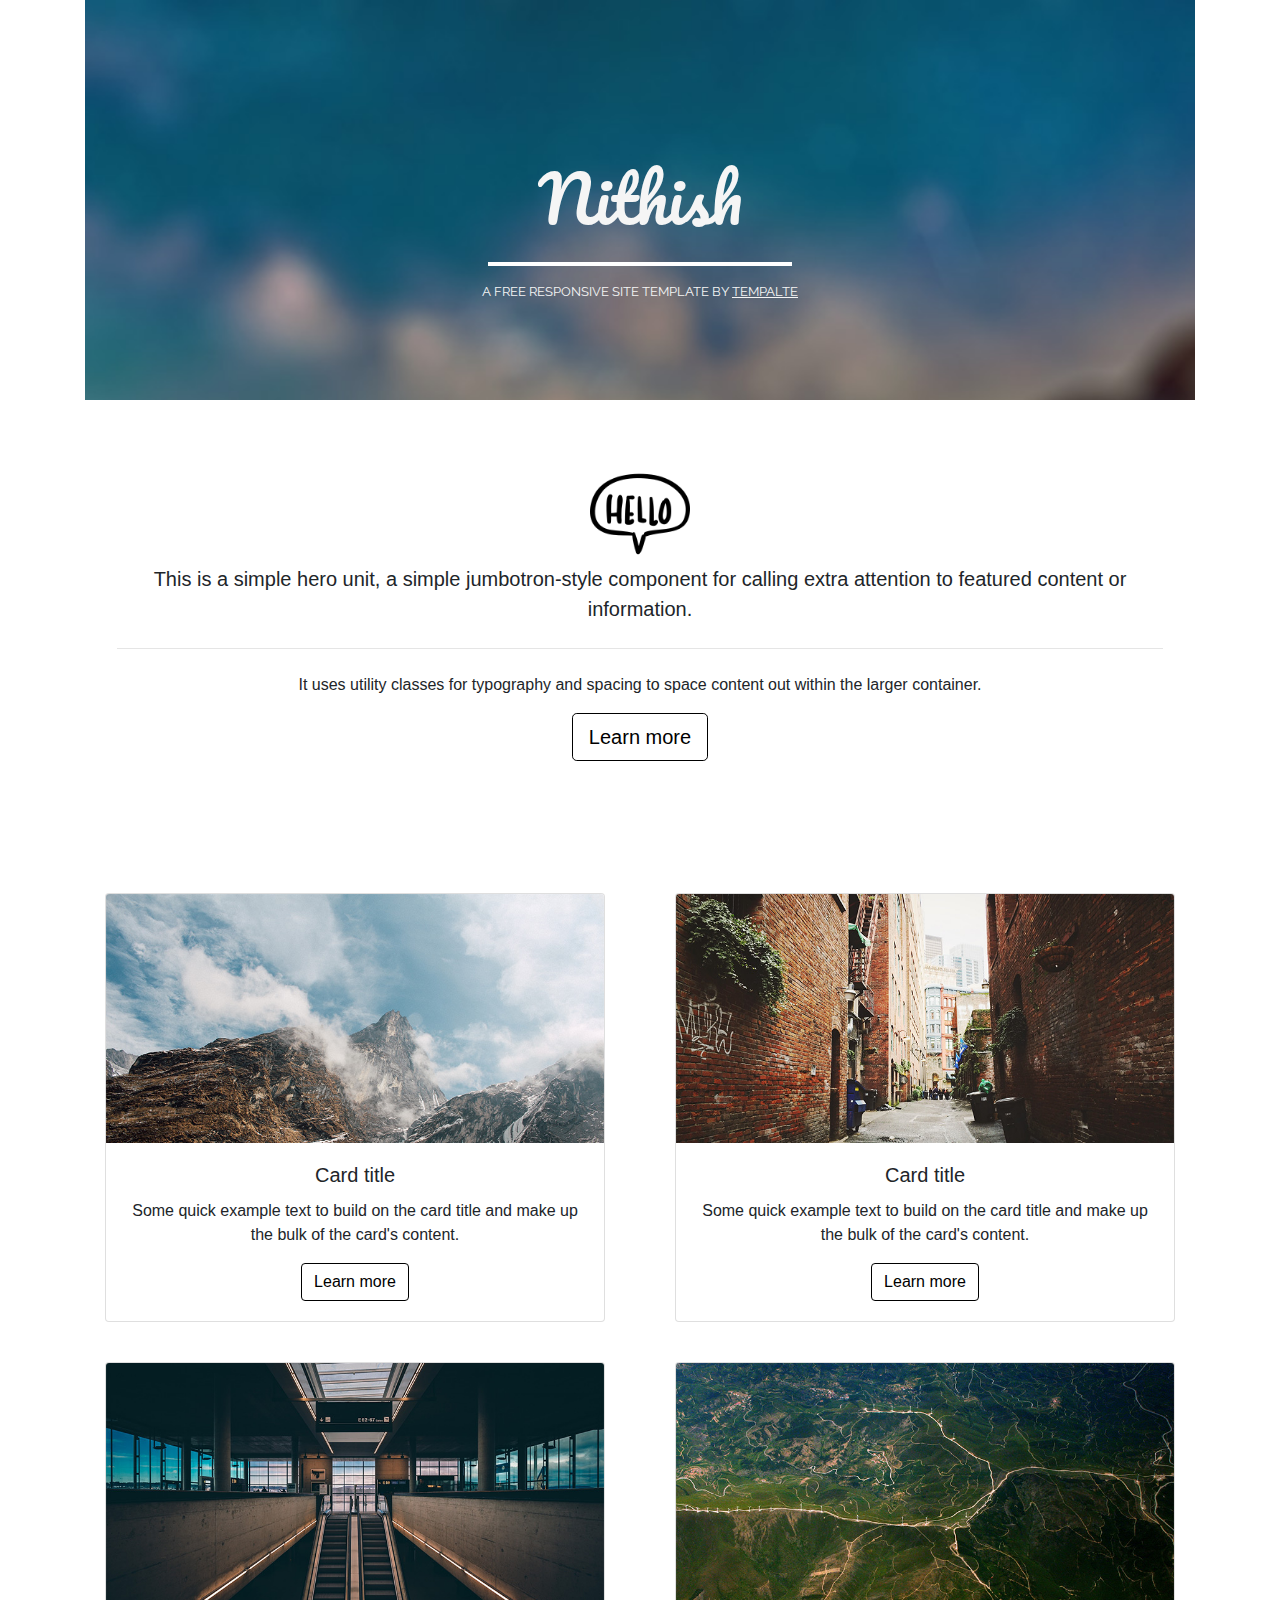
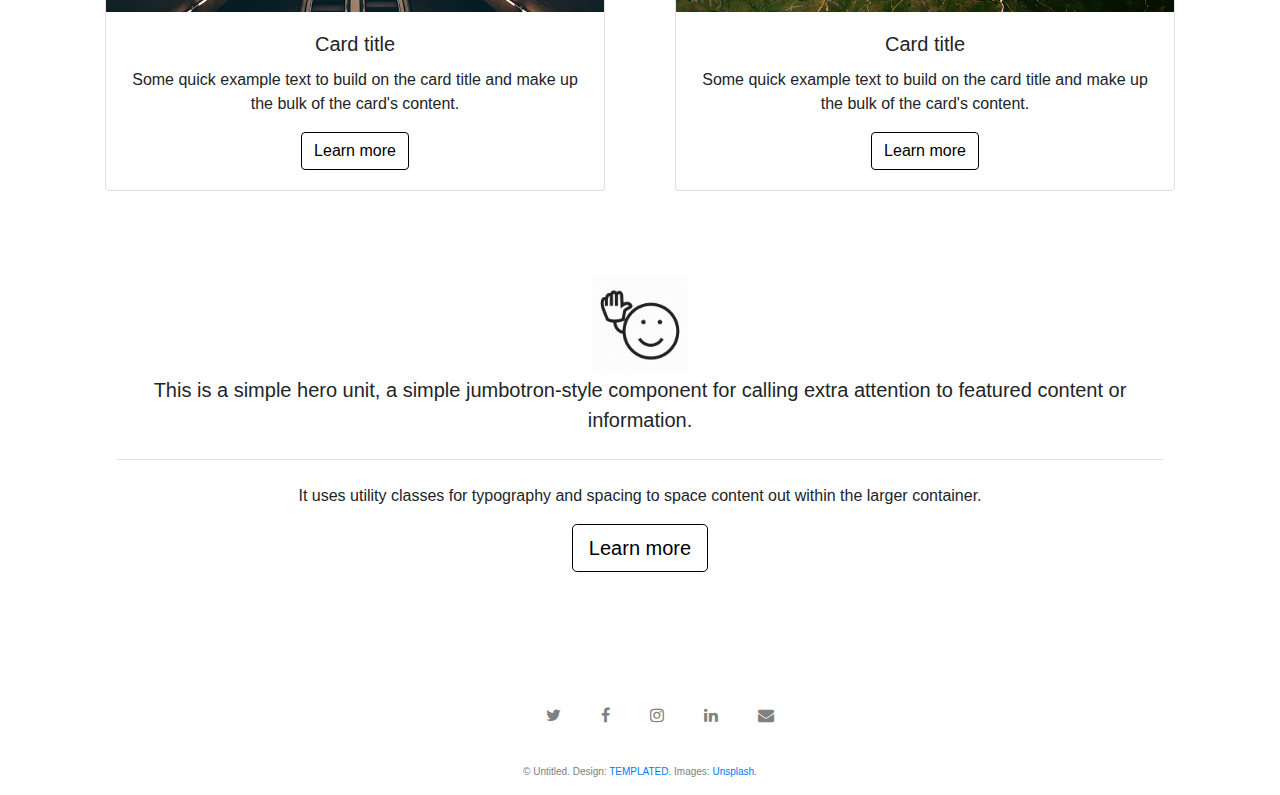
<file: index.html>
<html>
    <head>
        <title>template</title>
        <link rel="stylesheet" href="template.css">
        <link href="https://fonts.googleapis.com/css2?family=Pacifico&display=swap" rel="stylesheet">
        <link href="https://fonts.googleapis.com/css2?family=Raleway&display=swap" rel="stylesheet">
        <link rel="stylesheet" href="https://cdnjs.cloudflare.com/ajax/libs/font-awesome/4.7.0/css/font-awesome.min.css">
	 <link rel="stylesheet" href="https://maxcdn.bootstrapcdn.com/bootstrap/4.0.0/css/bootstrap.min.css" integrity="sha384-Gn5384xqQ1aoWXA+058RXPxPg6fy4IWvTNh0E263XmFcJlSAwiGgFAW/dAiS6JXm" crossorigin="anonymous">
    	<meta name="viewport" content="width=device-width, initial-scale=1, shrink-to-fit=no">
	</head>
    <body>
        <div class="container Container">
        <header class="text-center">
           <div class="header">
            <p class="header1">Nithish</p>
            <hr id="hrline">
            <P class="header2">A FREE RESPONSIVE SITE TEMPLATE BY <a class="Temp" href="#">TEMPALTE</a></P>
            </div>
        </header>
        <section class="text-center">
            <div class="jumbotron" id="j-btn">
                <img class="display-4" src="images/hello.jpg" width="100" height="100">
                <p class="lead">This is a simple hero unit, a simple jumbotron-style component for calling extra attention to featured content or information.</p>
                <hr class="my-4">
                <p>It uses utility classes for typography and spacing to space content out within the larger container.</p>
                <p class="lead">
                  <a class="btn btn-primary btn-lg" id="learn-more-btn" href="#" role="button">Learn more</a>
                </p>
              </div>
        </section>
        <section class="text-center">
            <div class="row">
                <div class="col d-flex justify-content-center" id="padC"><div class="card" style="width:500px;">
                    <img class="card-img-top" src="images/pic01.jpg" alt="Card image cap">
                    <div class="card-body">
                      <h5 class="card-title">Card title</h5>
                      <p class="card-text">Some quick example text to build on the card title and make up the bulk of the card's content.</p>
                      <a href="#" class="btn btn-primary"id="learn-more-btn">Learn more</a>
                    </div>
                  </div></div>
                <div class="col d-flex justify-content-center"id="padC"><div class="card" style="width:500px;">
                    <img class="card-img-top" src="images/pic02.jpg" alt="Card image cap">
                    <div class="card-body">
                      <h5 class="card-title">Card title</h5>
                      <p class="card-text">Some quick example text to build on the card title and make up the bulk of the card's content.</p>
                      <a href="#" class="btn btn-primary"id="learn-more-btn">Learn more</a>
                    </div>
                  </div></div>
                <div class="w-100"></div>
                <div class="col d-flex justify-content-center"id="padC"><div class="card" style="width:500px;">
                    <img class="card-img-top" src="images/pic03.jpg" alt="Card image cap">
                    <div class="card-body">
                      <h5 class="card-title">Card title</h5>
                      <p class="card-text">Some quick example text to build on the card title and make up the bulk of the card's content.</p>
                      <a href="#" class="btn btn-primary"id="learn-more-btn">Learn more</a>
                    </div>
                  </div></div>
                <div class="col d-flex justify-content-center"id="padC"><div class="card" style="width:500px;">
                    <img class="card-img-top" src="images/pic04.jpg" alt="Card image cap">
                    <div class="card-body">
                      <h5 class="card-title">Card title</h5>
                      <p class="card-text">Some quick example text to build on the card title and make up the bulk of the card's content.</p>
                      <a href="#" class="btn btn-primary" id="learn-more-btn">Learn more</a>
                    </div>
                  </div></div>
              </div>
        </section>
        <footer class="text-center">
            <div class="jumbotron" id="j-btn">
                <img class="display-4" src="images/bye.png" width="100" height="100">
                <p class="lead">This is a simple hero unit, a simple jumbotron-style component for calling extra attention to featured content or information.</p>
                <hr class="my-4">
                <p>It uses utility classes for typography and spacing to space content out within the larger container.</p>
                <p class="lead">
                  <a class="btn btn-primary btn-lg" id="learn-more-btn" href="#" role="button">Learn more</a>
                </p>
              </div>
            </footer>
            <footer class="d-flex justify-content-center">
                <ul id="icons-footer">
                            <li><a href="#" class="fa fa-twitter"><span class="label"></span></a></li>
							<li><a href="#" class="fa fa-facebook"><span class="label"></span></a></li>
							<li><a href="#" class="fa fa-instagram"><span class="label"></span></a></li>
							<li><a href="#" class="fa fa-linkedin"><span class="label"></span></a></li>
							<li><a href="#" class="fa fa-envelope"><span class="label"></span></a></li>
                </ul>
            </footer>
            <footer class="d-flex justify-content-center"><p class="copyright">&copy; Untitled. Design: <a href="https://templated.co">TEMPLATED</a>. Images: <a href="https://unsplash.com">Unsplash</a>.</p></footer>
        </div>
    </body>
    </body>
</html>
</file>
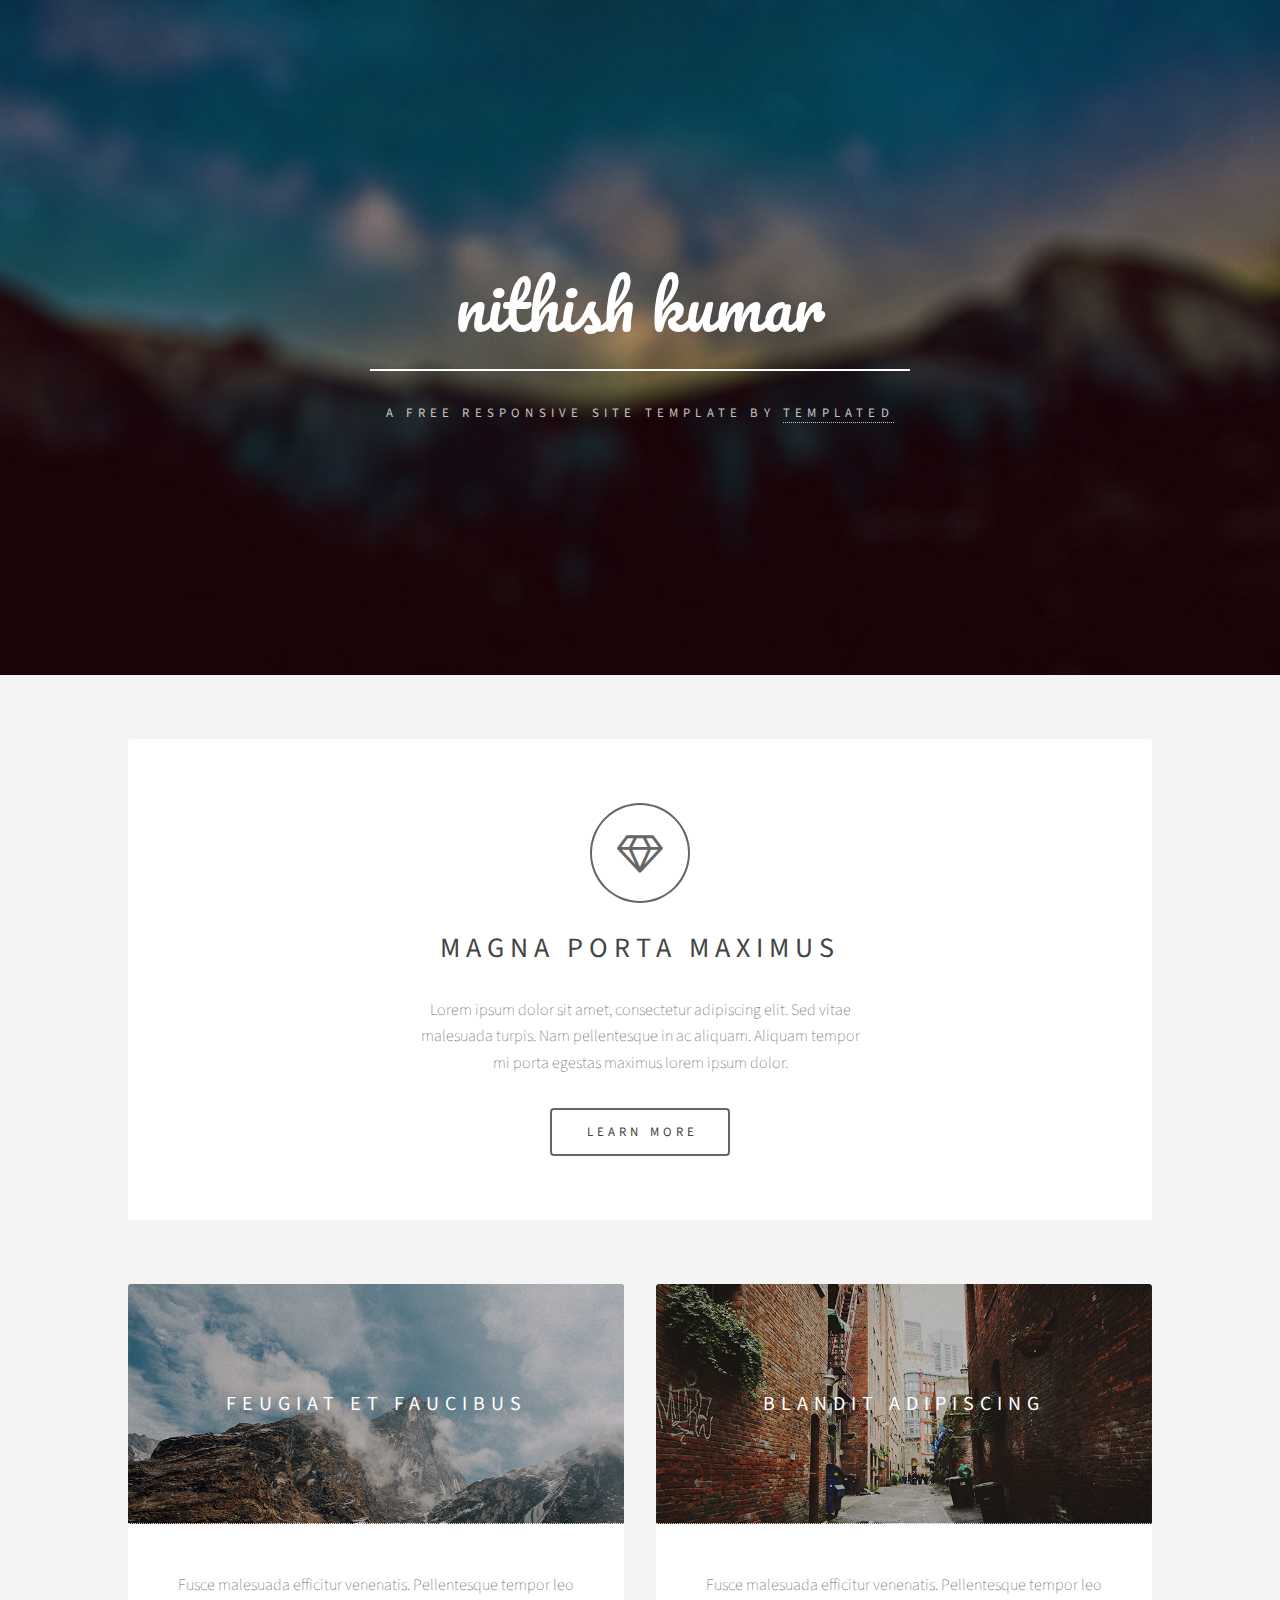
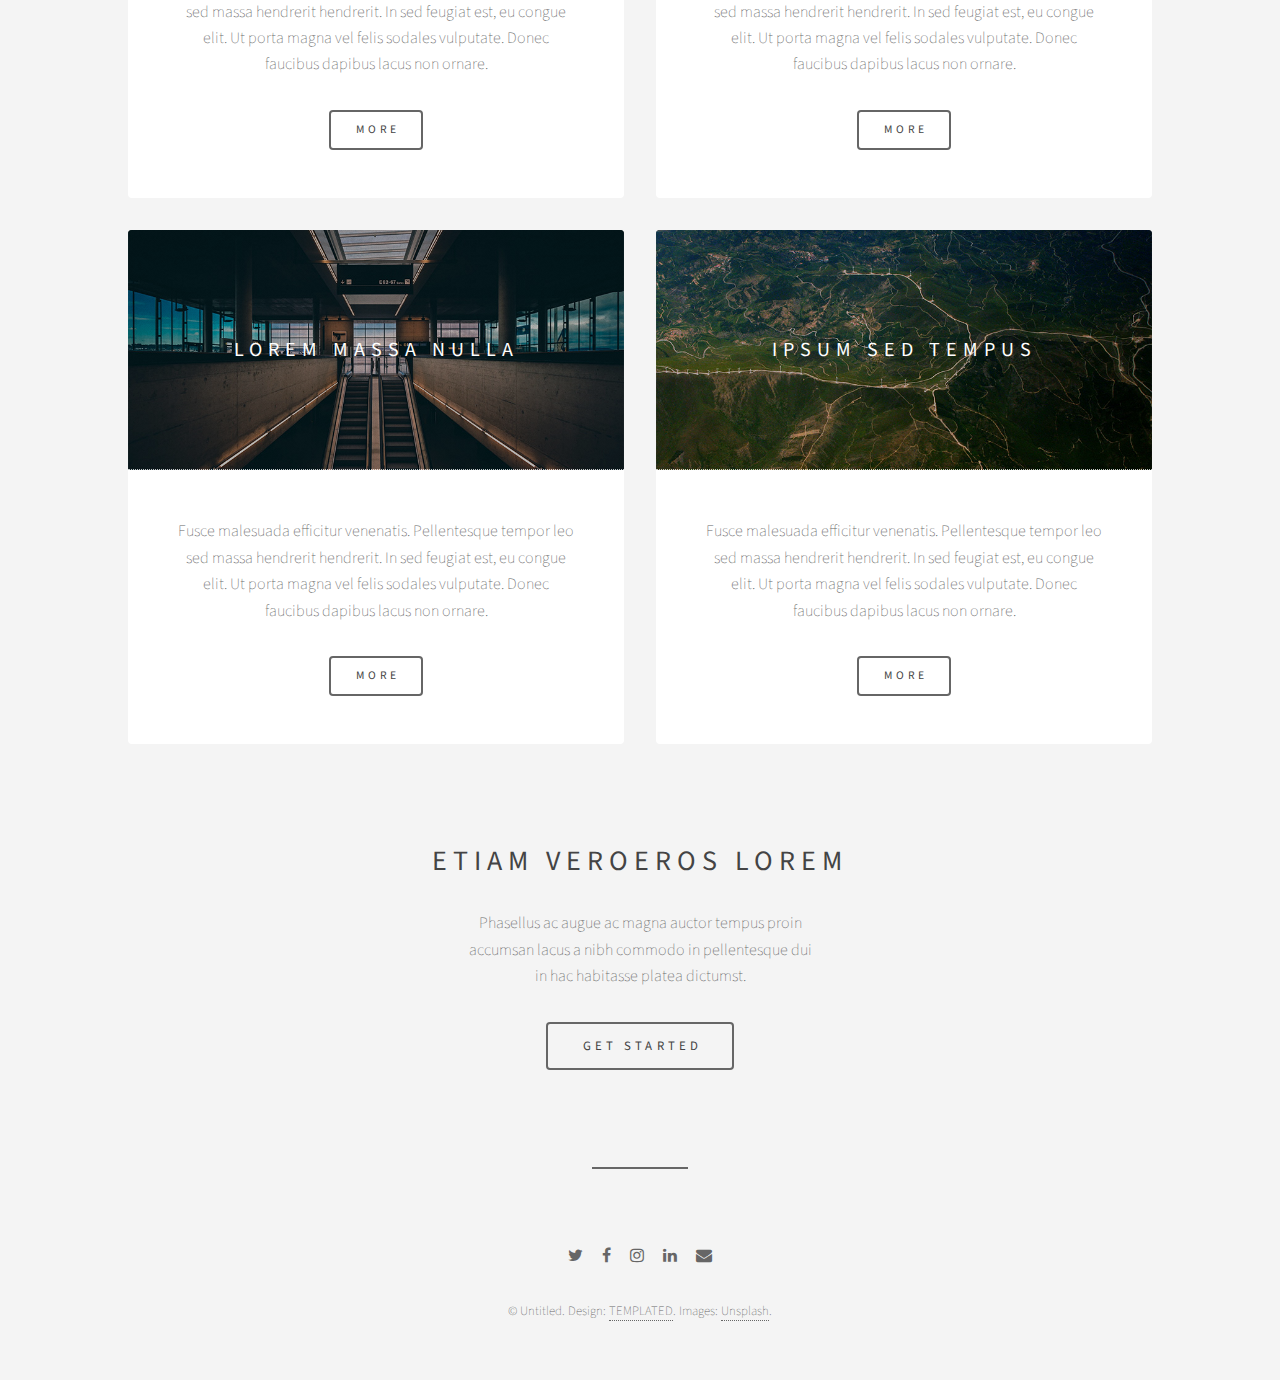
<file: template i download/template.html>
<!DOCTYPE HTML>
<!--
	Epilogue by TEMPLATED
	templated.co @templatedco
	Released for free under the Creative Commons Attribution 3.0 license (templated.co/license)
-->
<html>
	<head>
		<title>Epilogue by TEMPLATED</title>
		<meta charset="utf-8" />
		<meta name="viewport" content="width=device-width, initial-scale=1" />
		<link rel="stylesheet" href="assets/css/main.css" />
	</head>
	<body>

		<!-- Header -->
			<header id="header" class="alt">
				<div class="inner">
					<h1>nithish kumar</h1>
					<p>A free responsive site template by <a href="https://templated.co">TEMPLATED</a></p>
				</div>
			</header>

		<!-- Wrapper -->
			<div id="wrapper">

				<!-- Banner -->
					<section id="intro" class="main">
						<span class="icon fa-diamond major"></span>
						<h2>Magna porta maximus</h2>
						<p>Lorem ipsum dolor sit amet, consectetur adipiscing elit. Sed vitae<br />
						malesuada turpis. Nam pellentesque in ac aliquam. Aliquam tempor<br />
						mi porta egestas maximus lorem ipsum dolor.</p>
						<ul class="actions">
						<li><a href="#" class="button big">Learn More</a></li>
						</ul>
					</section>

				<!-- Items -->
					<section class="main items">
						<article class="item">
							<header>
								<a href="#"><img src="images/pic01.jpg" alt="" /></a>
								<h3>Feugiat et faucibus</h3>
							</header>
							<p>Fusce malesuada efficitur venenatis. Pellentesque tempor leo sed massa hendrerit hendrerit. In sed feugiat est, eu congue elit. Ut porta magna vel felis sodales vulputate. Donec faucibus dapibus lacus non ornare.</p>
							<ul class="actions">
								<li><a href="#" class="button">More</a></li>
							</ul>
						</article>
						<article class="item">
							<header>
								<a href="#"><img src="images/pic02.jpg" alt="" /></a>
								<h3>Blandit adipiscing</h3>
							</header>
							<p>Fusce malesuada efficitur venenatis. Pellentesque tempor leo sed massa hendrerit hendrerit. In sed feugiat est, eu congue elit. Ut porta magna vel felis sodales vulputate. Donec faucibus dapibus lacus non ornare.</p>
							<ul class="actions">
								<li><a href="#" class="button">More</a></li>
							</ul>
						</article>
						<article class="item">
							<header>
								<a href="#"><img src="images/pic03.jpg" alt="" /></a>
								<h3>Lorem massa nulla</h3>
							</header>
							<p>Fusce malesuada efficitur venenatis. Pellentesque tempor leo sed massa hendrerit hendrerit. In sed feugiat est, eu congue elit. Ut porta magna vel felis sodales vulputate. Donec faucibus dapibus lacus non ornare.</p>
							<ul class="actions">
								<li><a href="#" class="button">More</a></li>
							</ul>
						</article>
						<article class="item">
							<header>
								<a href="#"><img src="images/pic04.jpg" alt="" /></a>
								<h3>Ipsum sed tempus</h3>
							</header>
							<p>Fusce malesuada efficitur venenatis. Pellentesque tempor leo sed massa hendrerit hendrerit. In sed feugiat est, eu congue elit. Ut porta magna vel felis sodales vulputate. Donec faucibus dapibus lacus non ornare.</p>
							<ul class="actions">
								<li><a href="#" class="button">More</a></li>
							</ul>
						</article>
					</section>

				<!-- CTA -->
					<section id="cta" class="main special">
						<h2>Etiam veroeros lorem</h2>
						<p>Phasellus ac augue ac magna auctor tempus proin<br />
						accumsan lacus a nibh commodo in pellentesque dui<br />
						in hac habitasse platea dictumst.</p>
						<ul class="actions">
							<li><a href="#" class="button big">Get Started</a></li>
						</ul>
					</section>

				<!-- Main -->
				<!--
					<section id="main" class="main">
						<header>
							<h2>Lorem ipsum dolor</h2>
						</header>
						<p>Fusce malesuada efficitur venenatis. Pellentesque tempor leo sed massa hendrerit hendrerit. In sed feugiat est, eu congue elit. Ut porta magna vel felis sodales vulputate. Donec faucibus dapibus lacus non ornare. Etiam eget neque id metus gravida tristique ac quis erat. Aenean quis aliquet sem. Ut ut elementum sem. Suspendisse eleifend ut est non dapibus. Nulla porta, neque quis pretium sagittis, tortor lacus elementum metus, in imperdiet ante lorem vitae ipsum. Pellentesque habitant morbi tristique senectus et netus et malesuada fames ac turpis egestas. Etiam eget neque id metus gravida tristique ac quis erat. Aenean quis aliquet sem. Ut ut elementum sem. Suspendisse eleifend ut est non dapibus. Nulla porta, neque quis pretium sagittis, tortor lacus elementum metus, in imperdiet ante lorem vitae ipsum. Pellentesque habitant morbi tristique senectus et netus et malesuada fames ac turpis egestas.</p>
					</section>
				-->

				<!-- Footer -->
					<footer id="footer">
						<ul class="icons">
							<li><a href="#" class="icon fa-twitter"><span class="label"></span></a></li>
							<li><a href="#" class="icon fa-facebook"><span class="label"></span></a></li>
							<li><a href="#" class="icon fa-instagram"><span class="label"></span></a></li>
							<li><a href="#" class="icon fa-linkedin"><span class="label"></span></a></li>
							<li><a href="#" class="icon fa-envelope"><span class="label"></span></a></li>
						</ul>
						<p class="copyright">&copy; Untitled. Design: <a href="https://templated.co">TEMPLATED</a>. Images: <a href="https://unsplash.com">Unsplash</a>.</p>
					</footer>

			</div>

		<!-- Scripts -->
			<script src="assets/js/jquery.min.js"></script>
			<script src="assets/js/skel.min.js"></script>
			<script src="assets/js/util.js"></script>
			<script src="assets/js/main.js"></script>

	</body>
</html>
</file>
<file: template.css>
body
{
    margin: 0;
    width: 100%;
    padding: 0;
    
}
.Container
{
    margin: 0;
    padding: 0;
}
header
{ 
  
    background: url(images/banner.jpg) no-repeat center center fixed; 
    -webkit-background-size: cover;        -moz-background-size: cover;
    -o-background-size: cover;
    background-size: cover;
      
    height: 400px;
    width: 100%;
    color: whitesmoke;
}
.header
{
    padding-top: 150px;
}
.header1
{
    font-family: 'Pacifico', cursive;
    font-size: 4em;
    @media only screen and (max-width: 600px) {
        .header1 {
          font-size 1em;
        }
    }
}
.header2
{
    font-family: 'Raleway', sans-serif;
    font-size:13px;
    @media only screen and (max-width: 600px) {
        .header1 {
          font-size:8px;
        }
    }
}
.temp
{
    font-family: 'Raleway', sans-serif;
    color: whitesmoke;
    text-decoration: underline;
}
.temp:hover
{
    color: red;
    text-decoration: none;
    transition: 0.7s ease;
}
#j-btn
{
background-color: white;
}
#learn-more-btn
{
background-color: white;
border: black 1px solid;
color: black;
}
#learn-more-btn:hover
{
    border:red 1px solid;
color:red;
}
.cards-row
{
    margin-left:50px;
}
#padC
{
    padding: 20px;
}
#hrline
{
    border: 2px white solid;
    width: 300px;
}
#icons-footer
{
    list-style: none;
    display: flex;
}
li
{
    padding: 20px;
}
.fa
{
    color: grey;
}
.fa:hover
{
    color:red;
}
.copyright
{
    font-size:10px;
    color: grey;
}}
</file>
<file: template i download/assets/css/main.css>
@import url(font-awesome.min.css);
@import url("https://fonts.googleapis.com/css?family=Pacifico|Source+Sans+Pro:200,400");

/*
	Epilogue by TEMPLATED
	templated.co @templatedco
	Released for free under the Creative Commons Attribution 3.0 license (templated.co/license)
*/

/* Reset */

	html, body, div, span, applet, object, iframe, h1, h2, h3, h4, h5, h6, p, blockquote, pre, a, abbr, acronym, address, big, cite, code, del, dfn, em, img, ins, kbd, q, s, samp, small, strike, strong, sub, sup, tt, var, b, u, i, center, dl, dt, dd, ol, ul, li, fieldset, form, label, legend, table, caption, tbody, tfoot, thead, tr, th, td, article, aside, canvas, details, embed, figure, figcaption, footer, header, hgroup, menu, nav, output, ruby, section, summary, time, mark, audio, video {
		margin: 0;
		padding: 0;
		border: 0;
		font-size: 100%;
		font: inherit;
		vertical-align: baseline;
	}

	article, aside, details, figcaption, figure, footer, header, hgroup, menu, nav, section {
		display: block;
	}

	body {
		line-height: 1;
	}

	ol, ul {
		list-style: none;
	}

	blockquote, q {
		quotes: none;
	}

	blockquote:before, blockquote:after, q:before, q:after {
		content: '';
		content: none;
	}

	table {
		border-collapse: collapse;
		border-spacing: 0;
	}

	body {
		-webkit-text-size-adjust: none;
	}

/* Box Model */

	*, *:before, *:after {
		-moz-box-sizing: border-box;
		-webkit-box-sizing: border-box;
		box-sizing: border-box;
	}

/* Basic */

	@-ms-viewport {
		width: device-width;
	}

	body {
		-ms-overflow-style: scrollbar;
	}

	@media screen and (max-width: 480px) {

		html, body {
			min-width: 320px;
		}

	}

	body {
		background: #f4f4f4;
	}

		body.is-loading *, body.is-loading *:before, body.is-loading *:after {
			-moz-animation: none !important;
			-webkit-animation: none !important;
			-ms-animation: none !important;
			animation: none !important;
			-moz-transition: none !important;
			-webkit-transition: none !important;
			-ms-transition: none !important;
			transition: none !important;
		}

/* Type */

	body {
		background-color: #f4f4f4;
		color: #666666;
	}

	body, input, select, textarea {
		font-family: "Source Sans Pro", Helvetica, sans-serif;
		font-size: 17pt;
		font-weight: 200;
		line-height: 1.65;
	}

		@media screen and (max-width: 1680px) {

			body, input, select, textarea {
				font-size: 13pt;
			}

		}

		@media screen and (max-width: 1280px) {

			body, input, select, textarea {
				font-size: 12pt;
			}

		}

		@media screen and (max-width: 360px) {

			body, input, select, textarea {
				font-size: 11pt;
			}

		}

	a {
		-moz-transition: color 0.2s ease, border-bottom-color 0.2s ease;
		-webkit-transition: color 0.2s ease, border-bottom-color 0.2s ease;
		-ms-transition: color 0.2s ease, border-bottom-color 0.2s ease;
		transition: color 0.2s ease, border-bottom-color 0.2s ease;
		text-decoration: none;
		border-bottom: dotted 1px;
	}

		a:hover {
			border-bottom-color: transparent;
		}

	strong, b {
		font-weight: 400;
	}

	em, i {
		font-style: italic;
	}

	p {
		margin: 0 0 2em 0;
	}

	h1, h2, h3, h4, h5, h6 {
		font-weight: 400;
		line-height: 1.5;
		margin: 0 0 1em 0;
		text-transform: uppercase;
		letter-spacing: 0.375rem;
	}

		h1 a, h2 a, h3 a, h4 a, h5 a, h6 a {
			color: inherit;
			text-decoration: none;
		}

	h1 {
		font-size: 2em;
	}

	h2 {
		font-size: 1.75em;
	}

	h3 {
		font-size: 1.25em;
	}

	h4 {
		font-size: 1em;
	}

	h5 {
		font-size: 0.9em;
	}

	h6 {
		font-size: 0.7em;
	}

	@media screen and (max-width: 736px) {

		h1 {
			font-size: 1.5em;
		}

		h2 {
			font-size: 1.25em;
		}

		h3 {
			font-size: 1em;
		}

	}

	sub {
		font-size: 0.8em;
		position: relative;
		top: 0.5em;
	}

	sup {
		font-size: 0.8em;
		position: relative;
		top: -0.5em;
	}

	blockquote {
		border-left: solid 4px;
		font-style: italic;
		margin: 0 0 2em 0;
		padding: 0.5em 0 0.5em 2em;
	}

	code {
		border-radius: 4px;
		border: solid 1px;
		font-family: "Courier New", monospace;
		font-size: 0.9em;
		margin: 0 0.25em;
		padding: 0.25em 0.65em;
	}

	pre {
		-webkit-overflow-scrolling: touch;
		font-family: "Courier New", monospace;
		font-size: 0.9em;
		margin: 0 0 2em 0;
	}

		pre code {
			display: block;
			line-height: 1.75;
			padding: 1em 1.5em;
			overflow-x: auto;
		}

	hr {
		border: 0;
		border-bottom: solid 1px;
		margin: 2em 0;
	}

		hr.major {
			margin: 3em 0;
		}

	.align-left {
		text-align: left;
	}

	.align-center {
		text-align: center;
	}

	.align-right {
		text-align: right;
	}

	input, select, textarea {
		color: #444444;
	}

	a {
		color: inherit;
	}

		a:hover {
			color: #EF6480 !important;
		}

	strong, b {
		color: #444444;
	}

	h1, h2, h3, h4, h5, h6 {
		color: #444444;
	}

	blockquote {
		border-left-color: #666666;
	}

	code {
		background: rgba(144, 144, 144, 0.075);
		border-color: #666666;
	}

	hr {
		border-bottom-color: #666666;
	}

/* Box */

	.box {
		border-radius: 4px;
		border: solid 1px;
		margin-bottom: 2em;
		padding: 1.5em;
	}

		.box > :last-child,
		.box > :last-child > :last-child,
		.box > :last-child > :last-child > :last-child {
			margin-bottom: 0;
		}

		.box.alt {
			border: 0;
			border-radius: 0;
			padding: 0;
		}

	.box {
		border-color: #666666;
	}

/* Button */

	input[type="submit"],
	input[type="reset"],
	input[type="button"],
	button,
	.button {
		-moz-appearance: none;
		-webkit-appearance: none;
		-ms-appearance: none;
		appearance: none;
		-moz-transition: box-shadow 0.2s ease-in-out, background-color 0.2s ease-in-out, color 0.2s ease-in-out;
		-webkit-transition: box-shadow 0.2s ease-in-out, background-color 0.2s ease-in-out, color 0.2s ease-in-out;
		-ms-transition: box-shadow 0.2s ease-in-out, background-color 0.2s ease-in-out, color 0.2s ease-in-out;
		transition: box-shadow 0.2s ease-in-out, background-color 0.2s ease-in-out, color 0.2s ease-in-out;
		border-radius: 4px;
		border: 0;
		cursor: pointer;
		display: inline-block;
		font-weight: 400;
		height: 3.5em;
		line-height: 3.5em;
		padding: 0 2em 0 2.375em;
		text-align: center;
		text-decoration: none;
		white-space: nowrap;
		text-transform: uppercase;
		letter-spacing: 0.325em;
		font-size: 0.725em;
	}

		input[type="submit"].icon:before,
		input[type="reset"].icon:before,
		input[type="button"].icon:before,
		button.icon:before,
		.button.icon:before {
			margin-right: 0.5em;
		}

		input[type="submit"].fit,
		input[type="reset"].fit,
		input[type="button"].fit,
		button.fit,
		.button.fit {
			display: block;
			margin: 0 0 1em 0;
			width: 100%;
		}

		input[type="submit"].big,
		input[type="reset"].big,
		input[type="button"].big,
		button.big,
		.button.big {
			font-size: 0.8em;
			padding: 0 2.5em 0 2.875em;
			height: 3.75em;
			line-height: 3.75em;
		}

		input[type="submit"].disabled, input[type="submit"]:disabled,
		input[type="reset"].disabled,
		input[type="reset"]:disabled,
		input[type="button"].disabled,
		input[type="button"]:disabled,
		button.disabled,
		button:disabled,
		.button.disabled,
		.button:disabled {
			-moz-pointer-events: none;
			-webkit-pointer-events: none;
			-ms-pointer-events: none;
			pointer-events: none;
			opacity: 0.25;
		}

		@media screen and (max-width: 480px) {

			input[type="submit"],
			input[type="reset"],
			input[type="button"],
			button,
			.button {
				padding: 0;
			}

		}

	input[type="submit"],
	input[type="reset"],
	input[type="button"],
	button,
	.button {
		background-color: transparent;
		box-shadow: inset 0 0 0 2px #666666;
		color: #444444 !important;
	}

		input[type="submit"]:hover,
		input[type="reset"]:hover,
		input[type="button"]:hover,
		button:hover,
		.button:hover {
			color: #EF6480 !important;
			box-shadow: inset 0 0 0 2px #EF6480;
		}

		input[type="submit"]:active,
		input[type="reset"]:active,
		input[type="button"]:active,
		button:active,
		.button:active {
			background-color: rgba(239, 100, 128, 0.15);
		}

		input[type="submit"].icon:before,
		input[type="reset"].icon:before,
		input[type="button"].icon:before,
		button.icon:before,
		.button.icon:before {
			color: #999999;
		}

/* Form */

	form {
		margin: 0 0 2em 0;
	}

	label {
		display: block;
		font-size: 0.9em;
		font-weight: 400;
		margin: 0 0 1em 0;
	}

	input[type="text"],
	input[type="password"],
	input[type="email"],
	select,
	textarea {
		-moz-appearance: none;
		-webkit-appearance: none;
		-ms-appearance: none;
		appearance: none;
		border-radius: 4px;
		border: none;
		border: solid 1px;
		color: inherit;
		display: block;
		outline: 0;
		padding: 0 1em;
		text-decoration: none;
		width: 100%;
	}

		input[type="text"]:invalid,
		input[type="password"]:invalid,
		input[type="email"]:invalid,
		select:invalid,
		textarea:invalid {
			box-shadow: none;
		}

	.select-wrapper {
		text-decoration: none;
		display: block;
		position: relative;
	}

		.select-wrapper:before {
			-moz-osx-font-smoothing: grayscale;
			-webkit-font-smoothing: antialiased;
			font-family: FontAwesome;
			font-style: normal;
			font-weight: normal;
			text-transform: none !important;
		}

		.select-wrapper:before {
			content: '\f078';
			display: block;
			height: 2.75em;
			line-height: 2.75em;
			pointer-events: none;
			position: absolute;
			right: 0;
			text-align: center;
			top: 0;
			width: 2.75em;
		}

		.select-wrapper select::-ms-expand {
			display: none;
		}

	input[type="text"],
	input[type="password"],
	input[type="email"],
	select {
		height: 2.75em;
	}

	textarea {
		padding: 0.75em 1em;
	}

	input[type="checkbox"],
	input[type="radio"] {
		-moz-appearance: none;
		-webkit-appearance: none;
		-ms-appearance: none;
		appearance: none;
		display: block;
		float: left;
		margin-right: -2em;
		opacity: 0;
		width: 1em;
		z-index: -1;
	}

		input[type="checkbox"] + label,
		input[type="radio"] + label {
			text-decoration: none;
			cursor: pointer;
			display: inline-block;
			font-size: 1em;
			font-weight: 200;
			padding-left: 2.4em;
			padding-right: 0.75em;
			position: relative;
		}

			input[type="checkbox"] + label:before,
			input[type="radio"] + label:before {
				-moz-osx-font-smoothing: grayscale;
				-webkit-font-smoothing: antialiased;
				font-family: FontAwesome;
				font-style: normal;
				font-weight: normal;
				text-transform: none !important;
			}

			input[type="checkbox"] + label:before,
			input[type="radio"] + label:before {
				border-radius: 4px;
				border: solid 1px;
				content: '';
				display: inline-block;
				height: 1.65em;
				left: 0;
				line-height: 1.58125em;
				position: absolute;
				text-align: center;
				top: 0;
				width: 1.65em;
			}

		input[type="checkbox"]:checked + label:before,
		input[type="radio"]:checked + label:before {
			content: '\f00c';
		}

	input[type="checkbox"] + label:before {
		border-radius: 4px;
	}

	input[type="radio"] + label:before {
		border-radius: 100%;
	}

	::-webkit-input-placeholder {
		opacity: 1.0;
	}

	:-moz-placeholder {
		opacity: 1.0;
	}

	::-moz-placeholder {
		opacity: 1.0;
	}

	:-ms-input-placeholder {
		opacity: 1.0;
	}

	.formerize-placeholder {
		opacity: 1.0;
	}

	label {
		color: #444444;
	}

	input[type="text"],
	input[type="password"],
	input[type="email"],
	select,
	textarea {
		background: rgba(144, 144, 144, 0.075);
		border-color: #666666;
	}

		input[type="text"]:focus,
		input[type="password"]:focus,
		input[type="email"]:focus,
		select:focus,
		textarea:focus {
			border-color: #EF6480;
			box-shadow: 0 0 0 1px #EF6480;
		}

	.select-wrapper:before {
		color: #666666;
	}

	input[type="checkbox"] + label,
	input[type="radio"] + label {
		color: #666666;
	}

		input[type="checkbox"] + label:before,
		input[type="radio"] + label:before {
			background: rgba(144, 144, 144, 0.075);
			border-color: #666666;
		}

	input[type="checkbox"]:checked + label:before,
	input[type="radio"]:checked + label:before {
		background-color: #EF6480;
		border-color: #EF6480;
		color: #ffffff;
	}

	input[type="checkbox"]:focus + label:before,
	input[type="radio"]:focus + label:before {
		border-color: #EF6480;
		box-shadow: 0 0 0 1px #EF6480;
	}

	::-webkit-input-placeholder {
		color: #999999 !important;
	}

	:-moz-placeholder {
		color: #999999 !important;
	}

	::-moz-placeholder {
		color: #999999 !important;
	}

	:-ms-input-placeholder {
		color: #999999 !important;
	}

	.formerize-placeholder {
		color: #999999 !important;
	}

/* Icon */

	.icon {
		text-decoration: none;
		border-bottom: none;
		position: relative;
	}

		.icon:before {
			-moz-osx-font-smoothing: grayscale;
			-webkit-font-smoothing: antialiased;
			font-family: FontAwesome;
			font-style: normal;
			font-weight: normal;
			text-transform: none !important;
		}

		.icon > .label {
			display: none;
		}

		.icon.major {
			display: block;
			margin: 0 0 1.5em 0;
		}

			.icon.major:before {
				cursor: default;
				font-size: 2.5rem;
				box-shadow: inset 0 0 0 2px #666666;
				width: 2.5em;
				height: 2.5em;
				line-height: 2.5em;
				display: inline-block;
				border-radius: 100%;
				color: #666666;
			}

		@media screen and (max-width: 736px) {

			.icon.major:before {
				font-size: 2rem;
			}

		}

/* Image */

	.image {
		border-radius: 4px;
		border: 0;
		display: inline-block;
		position: relative;
	}

		.image img {
			border-radius: 4px;
			display: block;
		}

		.image.left, .image.right {
			max-width: 40%;
		}

			.image.left img, .image.right img {
				width: 100%;
			}

		.image.left {
			float: left;
			margin: 0 1.5em 1em 0;
			top: 0.25em;
		}

		.image.right {
			float: right;
			margin: 0 0 1em 1.5em;
			top: 0.25em;
		}

		.image.fit {
			display: block;
			margin: 0 0 2em 0;
			width: 100%;
		}

			.image.fit img {
				width: 100%;
			}

		.image.main {
			display: block;
			margin: 0 0 3em 0;
			width: 100%;
		}

			.image.main img {
				width: 100%;
			}

/* List */

	ol {
		list-style: decimal;
		margin: 0 0 2em 0;
		padding-left: 1.25em;
	}

		ol li {
			padding-left: 0.25em;
		}

	ul {
		list-style: disc;
		margin: 0 0 2em 0;
		padding-left: 1em;
	}

		ul li {
			padding-left: 0.5em;
		}

		ul.alt {
			list-style: none;
			padding-left: 0;
		}

			ul.alt li {
				border-top: solid 1px;
				padding: 0.5em 0;
			}

				ul.alt li:first-child {
					border-top: 0;
					padding-top: 0;
				}

		ul.icons {
			cursor: default;
			list-style: none;
			padding-left: 0;
		}

			ul.icons li {
				display: inline-block;
				padding: 0 1em 0 0;
			}

				ul.icons li:last-child {
					padding-right: 0;
				}

		ul.actions {
			cursor: default;
			list-style: none;
			padding-left: 0;
		}

			ul.actions li {
				display: inline-block;
				padding: 0 1em 0 0;
				vertical-align: middle;
			}

				ul.actions li:last-child {
					padding-right: 0;
				}

			ul.actions.small li {
				padding: 0 0.5em 0 0;
			}

			ul.actions.vertical li {
				display: block;
				padding: 1em 0 0 0;
			}

				ul.actions.vertical li:first-child {
					padding-top: 0;
				}

				ul.actions.vertical li > * {
					margin-bottom: 0;
				}

			ul.actions.vertical.small li {
				padding: 0.5em 0 0 0;
			}

				ul.actions.vertical.small li:first-child {
					padding-top: 0;
				}

			ul.actions.fit {
				display: table;
				margin-left: -1em;
				padding: 0;
				table-layout: fixed;
				width: calc(100% + 1em);
			}

				ul.actions.fit li {
					display: table-cell;
					padding: 0 0 0 1em;
				}

					ul.actions.fit li > * {
						margin-bottom: 0;
					}

				ul.actions.fit.small {
					margin-left: -0.5em;
					width: calc(100% + 0.5em);
				}

					ul.actions.fit.small li {
						padding: 0 0 0 0.5em;
					}

			@media screen and (max-width: 480px) {

				ul.actions {
					margin: 0 0 2em 0;
				}

					ul.actions li {
						padding: 1em 0 0 0;
						display: block;
						text-align: center;
						width: 100%;
					}

						ul.actions li:first-child {
							padding-top: 0;
						}

						ul.actions li > * {
							width: 100%;
							margin: 0 !important;
						}

					ul.actions.small li {
						padding: 0.5em 0 0 0;
					}

						ul.actions.small li:first-child {
							padding-top: 0;
						}

			}

	dl {
		margin: 0 0 2em 0;
	}

		dl dt {
			display: block;
			font-weight: 400;
			margin: 0 0 1em 0;
		}

		dl dd {
			margin-left: 2em;
		}

	ul.alt li {
		border-top-color: #666666;
	}

/* Table */

	.table-wrapper {
		-webkit-overflow-scrolling: touch;
		overflow-x: auto;
	}

	table {
		margin: 0 0 2em 0;
		width: 100%;
	}

		table tbody tr {
			border: solid 1px;
			border-left: 0;
			border-right: 0;
		}

		table td {
			padding: 0.75em 0.75em;
		}

		table th {
			font-size: 0.9em;
			font-weight: 400;
			padding: 0 0.75em 0.75em 0.75em;
			text-align: left;
		}

		table thead {
			border-bottom: solid 2px;
		}

		table tfoot {
			border-top: solid 2px;
		}

		table.alt {
			border-collapse: separate;
		}

			table.alt tbody tr td {
				border: solid 1px;
				border-left-width: 0;
				border-top-width: 0;
			}

				table.alt tbody tr td:first-child {
					border-left-width: 1px;
				}

			table.alt tbody tr:first-child td {
				border-top-width: 1px;
			}

			table.alt thead {
				border-bottom: 0;
			}

			table.alt tfoot {
				border-top: 0;
			}

	table tbody tr {
		border-color: #666666;
	}

		table tbody tr:nth-child(2n + 1) {
			background-color: rgba(144, 144, 144, 0.075);
		}

	table th {
		color: #444444;
	}

	table thead {
		border-bottom-color: #666666;
	}

	table tfoot {
		border-top-color: #666666;
	}

	table.alt tbody tr td {
		border-color: #666666;
	}

/* Item */

	.item {
		padding: 3em 3em 1em 3em;
		background-color: #ffffff;
		border-radius: 4px;
		text-align: center;
	}

		.item header {
			border-top-left-radius: 4px;
			border-top-right-radius: 4px;
			margin: -3em 0 3em -3em;
			width: calc(100% + 6em);
			height: 15em;
			display: -moz-flex;
			display: -webkit-flex;
			display: -ms-flex;
			display: flex;
			-moz-align-items: center;
			-webkit-align-items: center;
			-ms-align-items: center;
			align-items: center;
			-moz-justify-content: center;
			-webkit-justify-content: center;
			-ms-justify-content: center;
			justify-content: center;
			background-color: #444;
			color: rgba(255, 255, 255, 0.75);
			position: relative;
			overflow: hidden;
		}

			.item header input, .item header select, .item header textarea {
				color: #ffffff;
			}

			.item header a {
				color: inherit;
			}

				.item header a:hover {
					color: #EF6480 !important;
				}

			.item header strong, .item header b {
				color: #ffffff;
			}

			.item header h1, .item header h2, .item header h3, .item header h4, .item header h5, .item header h6 {
				color: #ffffff;
			}

			.item header blockquote {
				border-left-color: #ffffff;
			}

			.item header code {
				background: rgba(255, 255, 255, 0.075);
				border-color: #ffffff;
			}

			.item header hr {
				border-bottom-color: #ffffff;
			}

			.item header a {
				-moz-transition: -moz-transform 0.2s ease;
				-webkit-transition: -webkit-transform 0.2s ease;
				-ms-transition: -ms-transform 0.2s ease;
				transition: transform 0.2s ease;
				background-size: cover;
				background-position: center;
				background-repeat: no-repeat;
				position: absolute;
				top: 0;
				left: 0;
				width: 100%;
				height: 100%;
				display: block;
			}

				.item header a:before {
					content: '';
					display: block;
					position: absolute;
					top: 0;
					left: 0;
					width: 100%;
					height: 100%;
					background-color: rgba(0, 0, 0, 0.25);
					background-image: url("images/overlay.png");
				}

			.item header:hover a {
				-moz-transform: scale(1.1);
				-webkit-transform: scale(1.1);
				-ms-transform: scale(1.1);
				transform: scale(1.1);
			}

			.item header > * {
				position: relative;
				z-index: 1;
			}

			.item header h3 {
				margin: 0;
				-moz-pointer-events: none;
				-webkit-pointer-events: none;
				-ms-pointer-events: none;
				pointer-events: none;
			}

	.items {
		display: -moz-flex;
		display: -webkit-flex;
		display: -ms-flex;
		display: flex;
		-moz-flex-wrap: wrap;
		-webkit-flex-wrap: wrap;
		-ms-flex-wrap: wrap;
		flex-wrap: wrap;
		width: calc(100% + 2em);
		margin: -2em 0 0 -2em;
	}

		.items .item {
			margin: 2em 0 0 2em;
			width: calc(50% - 2em);
		}

	@media screen and (max-width: 980px) {

		.item header {
			height: 25em;
		}

		.items {
			-moz-flex-direction: column;
			-webkit-flex-direction: column;
			-ms-flex-direction: column;
			flex-direction: column;
			-moz-flex-wrap: nowrap;
			-webkit-flex-wrap: nowrap;
			-ms-flex-wrap: nowrap;
			flex-wrap: nowrap;
			width: 100%;
			margin: 0;
		}

			.items .item {
				width: 100%;
				margin: 0 0 2em 0;
			}

				.items .item:last-child {
					margin-bottom: 0;
				}

	}

	@media screen and (max-width: 736px) {

		.item header {
			height: 15em;
		}

		.items .item {
			margin: 0 0 1em 0;
		}

	}

	@media screen and (max-width: 480px) {

		.item {
			padding: 2em 1em 0.1em 1em;
		}

			.item header {
				height: 12em;
				margin: -2em 0 2em -1em;
				width: calc(100% + 2em);
			}

	}

/* Wrapper */

	#wrapper {
		width: 64em;
		margin: 0 auto;
		max-width: calc(100% - 4em);
		padding: 4em 0 2em 0;
	}

		#wrapper > .main {
			margin-bottom: 4em;
		}

		@media screen and (max-width: 980px) {

			#wrapper {
				padding: 2em 0 2em 0;
			}

				#wrapper > .main {
					margin-bottom: 2em;
				}

		}

		@media screen and (max-width: 736px) {

			#wrapper {
				max-width: calc(100% - 2em);
				padding: 1em 0 0.1em 0;
			}

				#wrapper > .main {
					margin-bottom: 1em;
				}

		}

/* Header */

	#header {
		background-color: #444;
		color: rgba(255, 255, 255, 0.75);
		display: -moz-flex;
		display: -webkit-flex;
		display: -ms-flex;
		display: flex;
		-moz-align-items: center;
		-webkit-align-items: center;
		-ms-align-items: center;
		align-items: center;
		-moz-justify-content: center;
		-webkit-justify-content: center;
		-ms-justify-content: center;
		justify-content: center;
		-moz-flex-direction: column;
		-webkit-flex-direction: column;
		-ms-flex-direction: column;
		flex-direction: column;
		padding: 8em 0 6em 0;
		background-image: url("../../images/banner.jpg");
		background-size: cover;
		background-position: center;
		background-attachment: fixed;
		text-align: center;
		position: relative;
		cursor: default;
	}

		#header input, #header select, #header textarea {
			color: #ffffff;
		}

		#header a {
			color: inherit;
		}

			#header a:hover {
				color: #EF6480 !important;
			}

		#header strong, #header b {
			color: #ffffff;
		}

		#header h1, #header h2, #header h3, #header h4, #header h5, #header h6 {
			color: #ffffff;
		}

		#header blockquote {
			border-left-color: #ffffff;
		}

		#header code {
			background: rgba(255, 255, 255, 0.075);
			border-color: #ffffff;
		}

		#header hr {
			border-bottom-color: #ffffff;
		}

		#header:before {
			content: '';
			display: block;
			position: absolute;
			top: 0;
			left: 0;
			width: 100%;
			height: 100%;
			background-color: rgba(0, 0, 0, 0.25);
			background-image: url("images/overlay.png");
		}

		#header h1 {
			margin-bottom: 0.5em;
		}

		#header .inner {
			position: relative;
			z-index: 1;
		}

		#header.alt {
			height: 20em;
			min-height: 20em;
			min-height: 75vh;
		}

			#header.alt:before {
				-moz-transition: background-color 3s ease;
				-webkit-transition: background-color 3s ease;
				-ms-transition: background-color 3s ease;
				transition: background-color 3s ease;
				-moz-transition-delay: 1s;
				-webkit-transition-delay: 1s;
				-ms-transition-delay: 1s;
				transition-delay: 1s;
			}

			#header.alt h1 {
				font-size: 4em;
				padding: 0 0.5em 0.25em 0.5em;
				border-bottom: solid 2px #ffffff;
				font-weight: 200;
				font-family: "Pacifico", cursive;
				text-transform: none;
				letter-spacing: 0;
			}

			#header.alt p {
				text-transform: uppercase;
				letter-spacing: 0.325rem;
				font-weight: 400;
				font-size: 0.8em;
				padding: 0 1.25em;
			}

			#header.alt .inner {
				-moz-transition: opacity 2s ease;
				-webkit-transition: opacity 2s ease;
				-ms-transition: opacity 2s ease;
				transition: opacity 2s ease;
				opacity: 1;
			}

		body.is-loading #header.alt:before {
			background-color: black;
		}

		body.is-loading #header.alt .inner {
			opacity: 0;
		}

		@media screen and (max-width: 1280px) {

			#header {
				background-attachment: scroll;
			}

		}

		@media screen and (max-width: 736px) {

			#header {
				padding: 4em 2em 2em 2em;
			}

				#header.alt h1 {
					font-size: 2.5em;
					padding-left: 0;
					padding-right: 0;
				}

				#header.alt p {
					padding: 0;
				}

				#header.alt .inner {
					max-width: 20em;
				}

		}

/* Main */

	#main {
		padding: 4em 4em 2em 4em;
		background-color: #ffffff;
		border-radius: 4px;
	}

		#main > header:first-child {
			text-align: center;
		}

		@media screen and (max-width: 736px) {

			#main {
				padding: 2em 2em 0.1em 2em;
			}

		}

		@media screen and (max-width: 480px) {

			#main {
				padding: 2em 1em 0.1em 1em;
			}

		}

/* Intro */

	#intro {
		padding: 4em 4em 2em 4em;
		background-color: #ffffff;
		border-radius: 4px;
		text-align: center;
	}

		@media screen and (max-width: 736px) {

			#intro {
				padding: 2em 2em 0.1em 2em;
			}

		}

		@media screen and (max-width: 480px) {

			#intro {
				padding: 2em 1em 0.1em 1em;
			}

				#intro p br {
					display: none;
				}

		}

/* CTA */

	#cta {
		padding: 2em 0 0.1em 0;
		text-align: center;
	}

		@media screen and (max-width: 736px) {

			#cta {
				padding: 2em 2em 0.1em 2em;
			}

		}

		@media screen and (max-width: 480px) {

			#cta {
				padding: 2em 1em 0.1em 1em;
			}

				#cta p br {
					display: none;
				}

		}

/* Footer */

	#footer {
		text-align: center;
		margin-top: 4em;
	}

		#footer a {
			color: inherit;
		}

		#footer:before {
			content: '';
			display: inline-block;
			width: 6em;
			height: 2px;
			background-color: #666666;
			margin-bottom: 4em;
		}

		#footer .copyright {
			font-size: 0.8em;
		}

		@media screen and (max-width: 736px) {

			#footer {
				margin-top: 2em;
			}

				#footer:before {
					margin-bottom: 2em;
				}

		}
</file>
